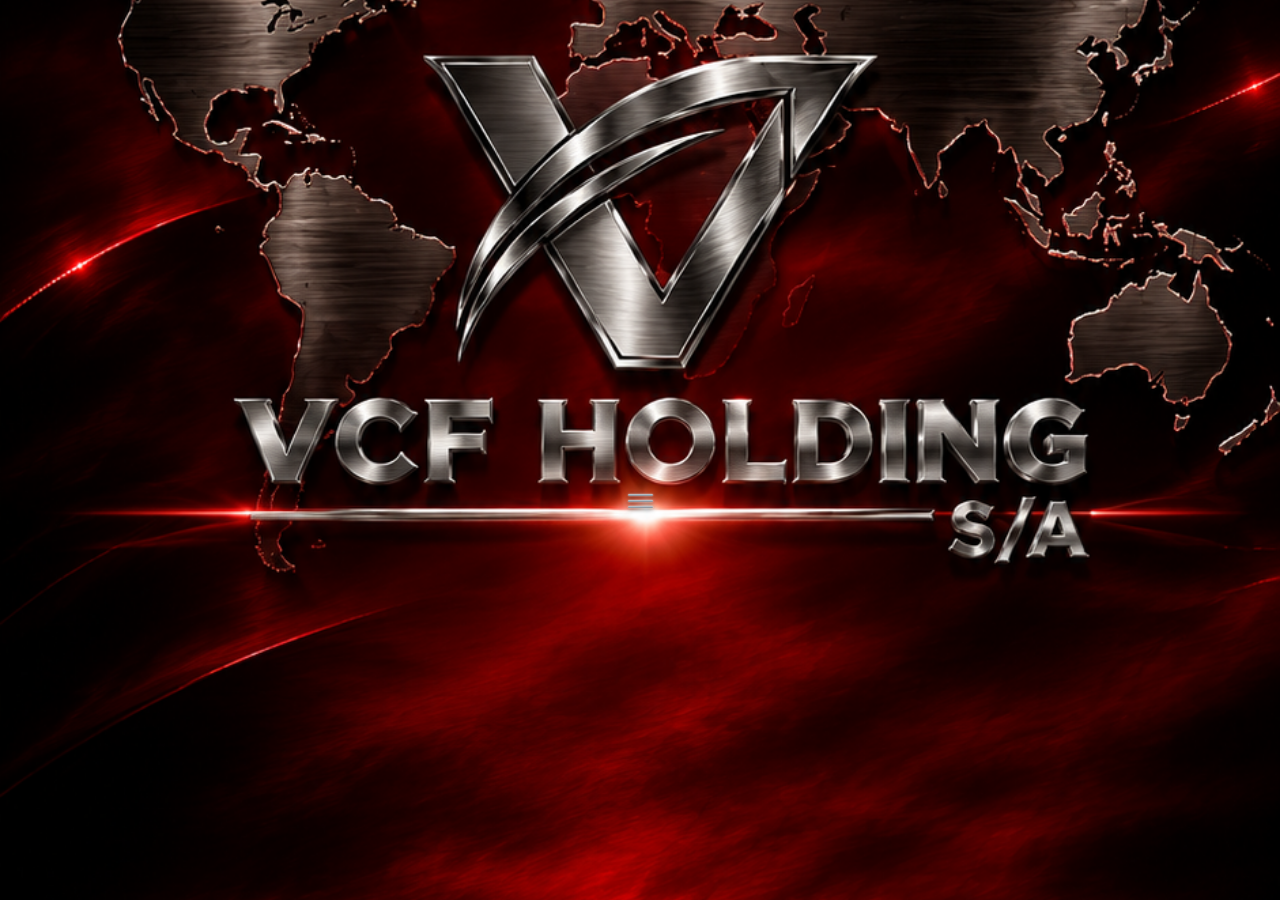
<file: index.html>
<!DOCTYPE html>
<html lang="pt-BR">
<head>
  <meta charset="UTF-8">
  <meta name="viewport" content="width=device-width, initial-scale=1.0">
  <meta name="theme-color" content="#26070f">
  <title>VCF Holding S/A</title>
  <link rel="stylesheet" href="css/style.css">
  <link rel="icon" type="image/png" href="assets/vcf-favicon.png">
</head>
<body>
  <main class="hero" id="inicio">
    <a class="menu-toggle"
       href="menu.html"
       aria-label="Abrir menu principal">
      <span></span>
      <span></span>
      <span></span>
    </a>
  </main>
</body>
</html>
</file>
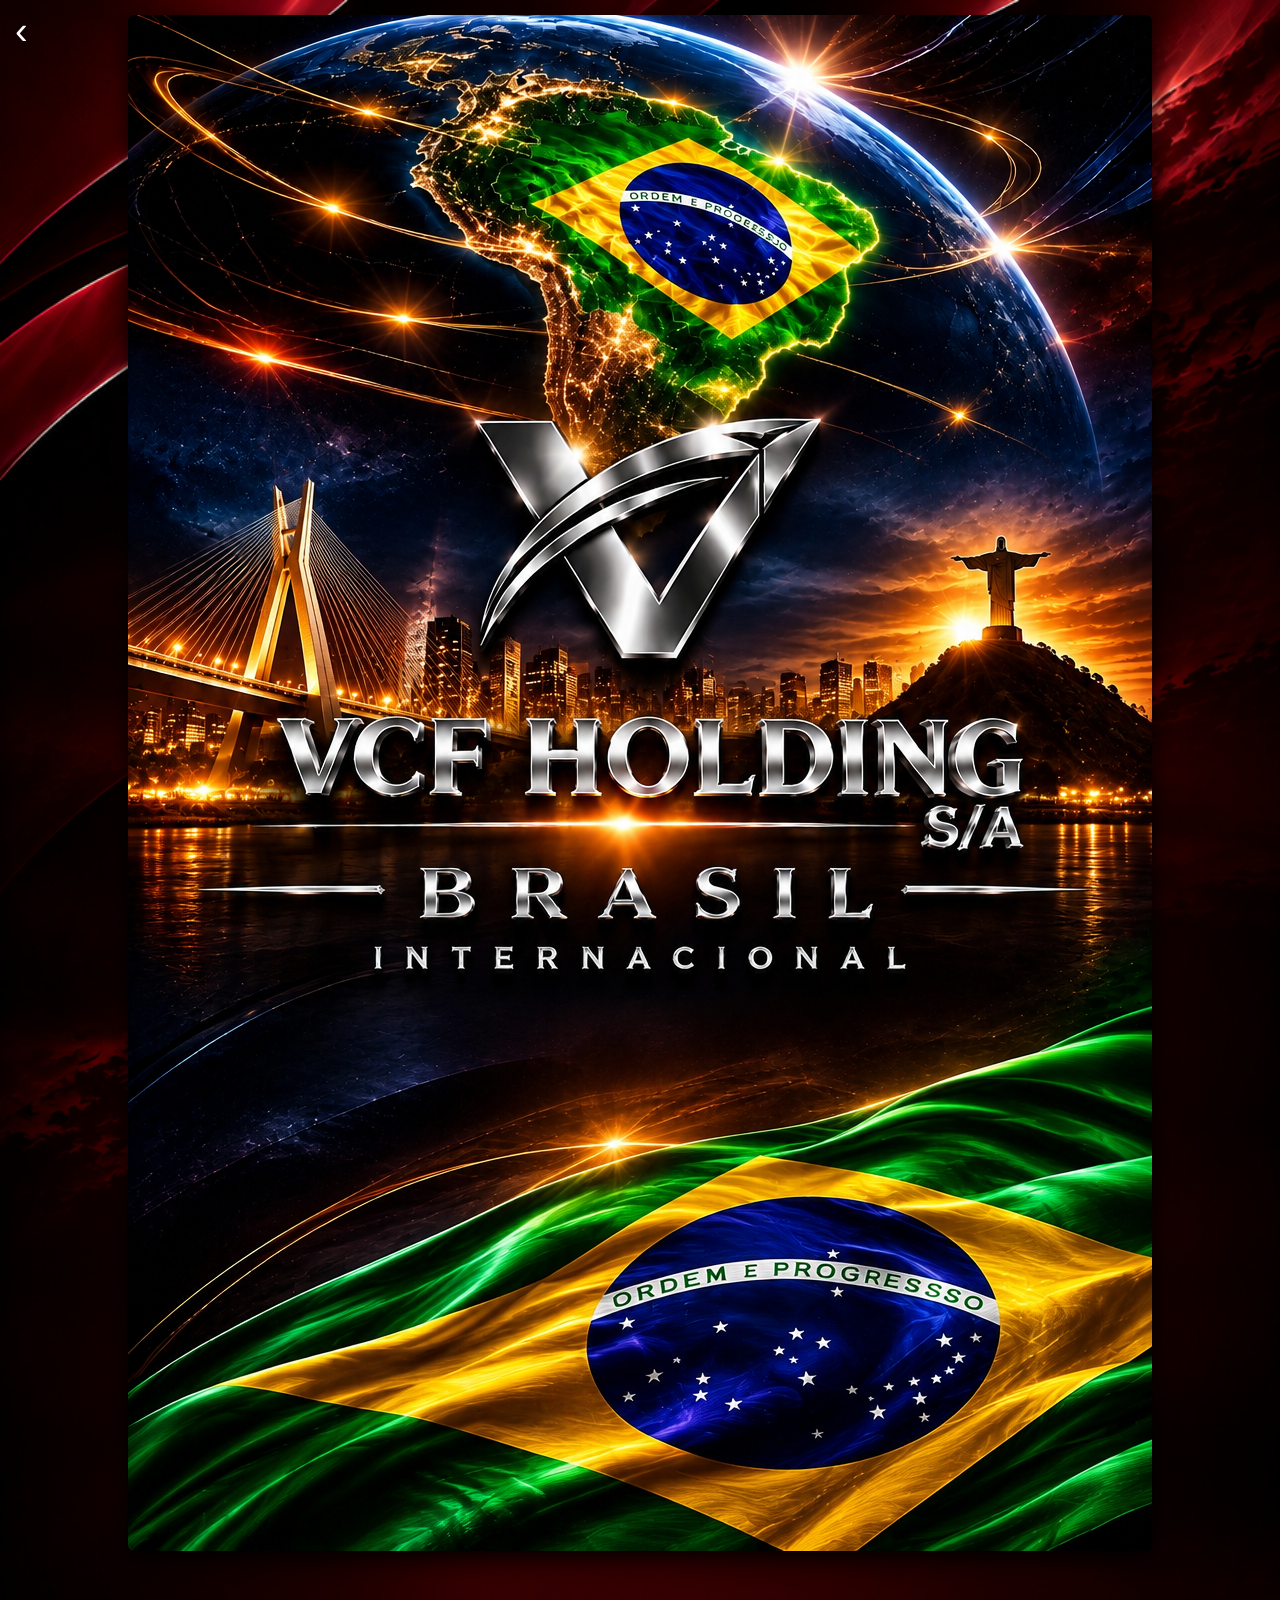
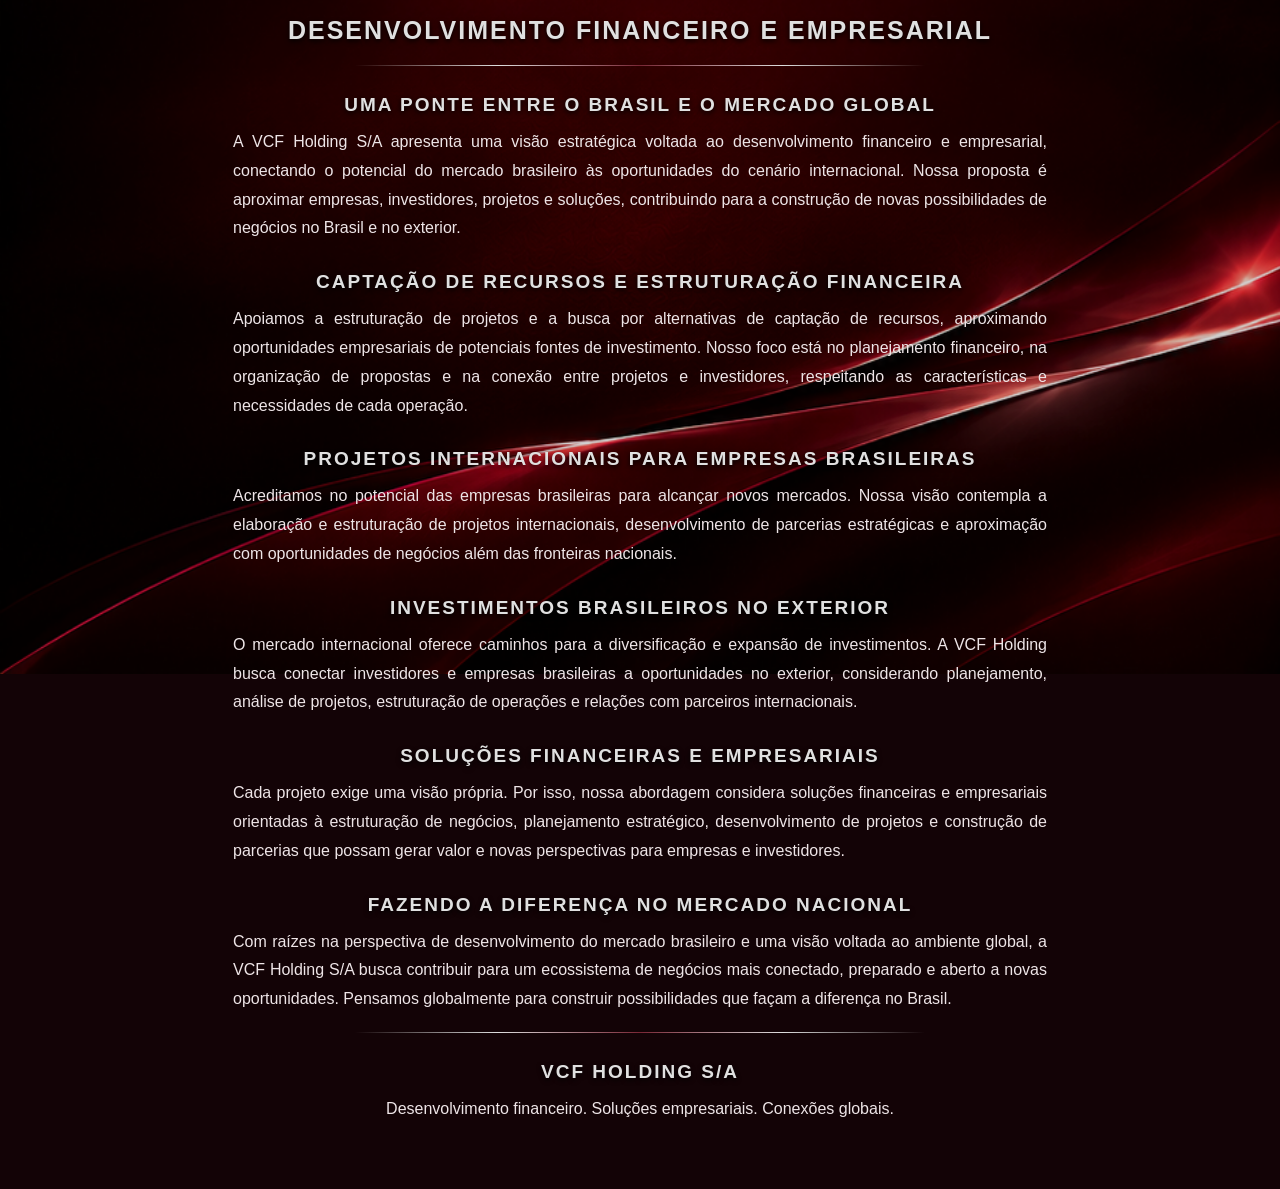
<file: brasil.html>
<!DOCTYPE html>
<html lang="pt-BR">
<head>
<meta charset="UTF-8">
<meta name="viewport" content="width=device-width, initial-scale=1.0">
<title>VCF Holding | Brasil</title>

<style>
* {
  margin: 0;
  padding: 0;
  box-sizing: border-box;
}

body {
  min-height: 100vh;
  background: #160407 url("assets/fundo-institucional.png")
    center top / cover fixed no-repeat;
  font-family: Arial, sans-serif;
  color: #eee;
}

.capa {
  display: block;
  width: 80%;
  height: auto;
  margin: 15px auto 0;
  border-radius: 6px;
  box-shadow: 0 8px 25px #000;
}

.pagina {
  min-height: 100vh;
  padding: 15px;
  background: rgba(10,0,2,.18);
}

/* SETA SIMPLES, SEM MOLDURA */
.voltar {
  position: fixed;
  top: 12px;
  left: 15px;
  z-index: 9999;
  display: block;
  color: white;
  font-size: 38px;
  line-height: 1;
  text-decoration: none;
  background: transparent;
  border: none;
  box-shadow: none;
  padding: 0;
}

.conteudo {
  max-width: 850px;
  margin: 28px auto;
  padding: 22px 18px;
  background: transparent;
}

h1, h2 {
  color: #e0e0e0;
  text-align: center;
  letter-spacing: 2px;
  text-shadow: 0 2px 5px #000;
}

h1 {
  font-size: 25px;
  margin-bottom: 20px;
}

h2 {
  font-size: 19px;
  margin: 28px 0 12px;
}

p {
  color: #eee5e7;
  font-size: 16px;
  line-height: 1.8;
  text-align: justify;
}

.linha {
  height: 1px;
  width: 70%;
  margin: 18px auto;
  background: linear-gradient(
    90deg, transparent, #ddd, #792735, #ddd, transparent
  );
}
</style>
  <link rel="icon" type="image/png" href="assets/vcf-favicon.png">
</head>

<body>

<img
  class="capa"
  src="assets/brasil-internacional.png"
  alt="VCF Holding S/A - Brasil"
>

<main class="pagina">

<a class="voltar" href="menu.html" aria-label="Voltar ao menu">‹</a>

<section class="conteudo">

<h1>DESENVOLVIMENTO FINANCEIRO E EMPRESARIAL</h1>
<div class="linha"></div>

<h2>UMA PONTE ENTRE O BRASIL E O MERCADO GLOBAL</h2>
<p>
A VCF Holding S/A apresenta uma visão estratégica voltada
ao desenvolvimento financeiro e empresarial, conectando
o potencial do mercado brasileiro às oportunidades do
cenário internacional. Nossa proposta é aproximar empresas,
investidores, projetos e soluções, contribuindo para a
construção de novas possibilidades de negócios no Brasil
e no exterior.
</p>

<h2>CAPTAÇÃO DE RECURSOS E ESTRUTURAÇÃO FINANCEIRA</h2>
<p>
Apoiamos a estruturação de projetos e a busca por
alternativas de captação de recursos, aproximando
oportunidades empresariais de potenciais fontes de
investimento. Nosso foco está no planejamento financeiro,
na organização de propostas e na conexão entre projetos
e investidores, respeitando as características e
necessidades de cada operação.
</p>

<h2>PROJETOS INTERNACIONAIS PARA EMPRESAS BRASILEIRAS</h2>
<p>
Acreditamos no potencial das empresas brasileiras para
alcançar novos mercados. Nossa visão contempla a elaboração
e estruturação de projetos internacionais, desenvolvimento
de parcerias estratégicas e aproximação com oportunidades
de negócios além das fronteiras nacionais.
</p>

<h2>INVESTIMENTOS BRASILEIROS NO EXTERIOR</h2>
<p>
O mercado internacional oferece caminhos para a
diversificação e expansão de investimentos. A VCF Holding
busca conectar investidores e empresas brasileiras a
oportunidades no exterior, considerando planejamento,
análise de projetos, estruturação de operações e relações
com parceiros internacionais.
</p>

<h2>SOLUÇÕES FINANCEIRAS E EMPRESARIAIS</h2>
<p>
Cada projeto exige uma visão própria. Por isso, nossa
abordagem considera soluções financeiras e empresariais
orientadas à estruturação de negócios, planejamento
estratégico, desenvolvimento de projetos e construção
de parcerias que possam gerar valor e novas perspectivas
para empresas e investidores.
</p>

<h2>FAZENDO A DIFERENÇA NO MERCADO NACIONAL</h2>
<p>
Com raízes na perspectiva de desenvolvimento do mercado
brasileiro e uma visão voltada ao ambiente global,
a VCF Holding S/A busca contribuir para um ecossistema
de negócios mais conectado, preparado e aberto a novas
oportunidades. Pensamos globalmente para construir
possibilidades que façam a diferença no Brasil.
</p>

<div class="linha"></div>

<h2>VCF HOLDING S/A</h2>

<p style="text-align:center">
Desenvolvimento financeiro. Soluções empresariais.
Conexões globais.
</p>

</section>
</main>

</body>
</html>
</file>
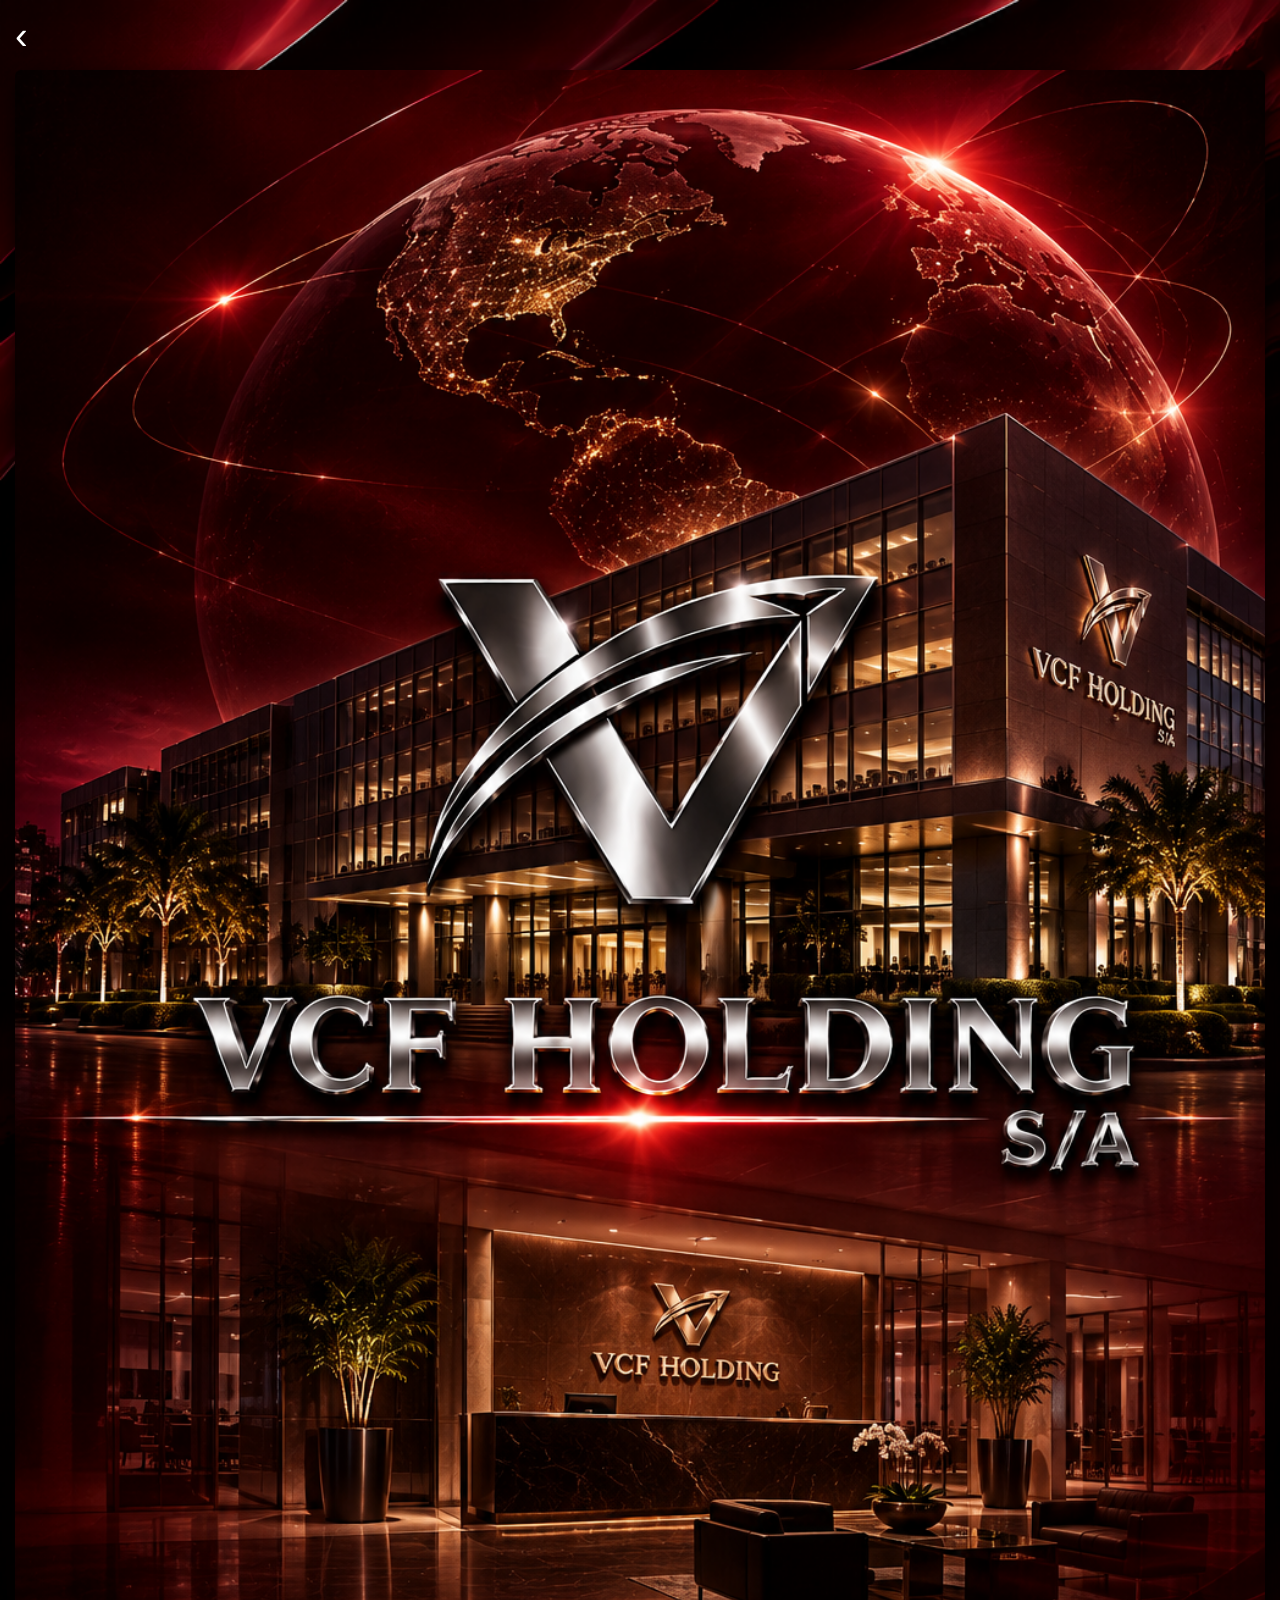
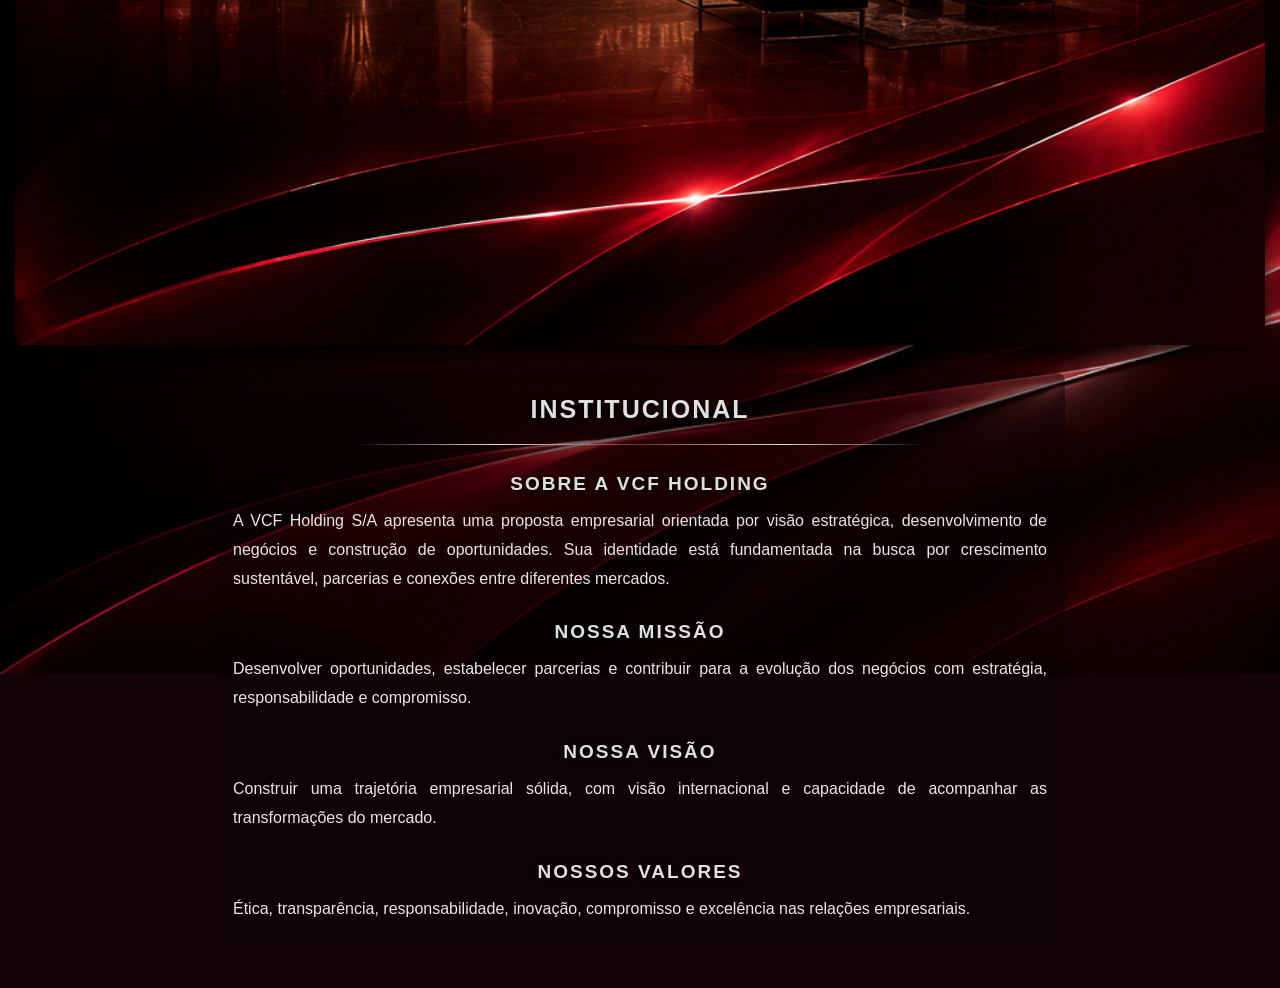
<file: institucional.html>
<!DOCTYPE html>
<html lang="pt-BR">
<head>
<meta charset="UTF-8">
<meta name="viewport" content="width=device-width, initial-scale=1.0">
<title>VCF Holding | Institucional</title>

<style>
* {
  margin: 0;
  padding: 0;
  box-sizing: border-box;
}

body {
  min-height: 100vh;
  background: #160407 url("assets/fundo-institucional.png")
  center top / cover fixed no-repeat;
  font-family: Arial, sans-serif;
  color: #eee;
}

.pagina {
  min-height: 100vh;
  padding: 15px;
  background: rgba(10,0,2,.18);
}

.voltar {
  display: block;
  color: white;
  font-size: 38px;
  text-decoration: none;
  margin-bottom: 12px;
}

.sede {
  display: block;
  width: 100%;
  height: auto;
  border-radius: 6px;
  box-shadow: 0 8px 25px #000;
}

.conteudo {
  max-width: 850px;
  margin: 28px auto;
  padding: 22px 18px;
  background: rgba(12,0,3,.48);
  border-radius: 8px;
}

h1, h2 {
  color: #e0e0e0;
  text-align: center;
  letter-spacing: 2px;
  text-shadow: 0 2px 5px #000;
}

h1 {
  font-size: 25px;
  margin-bottom: 20px;
}

h2 {
  font-size: 19px;
  margin: 28px 0 12px;
}

p {
  color: #eee5e7;
  font-size: 16px;
  line-height: 1.8;
  text-align: justify;
}

.linha {
  height: 1px;
  width: 70%;
  margin: 18px auto;
  background: linear-gradient(
    90deg, transparent, #ddd, #792735, #ddd, transparent
  );
}
</style>
  <link rel="icon" type="image/png" href="assets/vcf-favicon.png">
</head>

<body>
<main class="pagina">

<a class="voltar" href="menu.html">‹</a>

<img
  class="sede"
  src="assets/institucional-sede.png"
  alt="Sede da VCF Holding"
>

<section class="conteudo">

<h1>INSTITUCIONAL</h1>
<div class="linha"></div>

<h2>SOBRE A VCF HOLDING</h2>
<p>
A VCF Holding S/A apresenta uma proposta empresarial
orientada por visão estratégica, desenvolvimento de
negócios e construção de oportunidades. Sua identidade
está fundamentada na busca por crescimento sustentável,
parcerias e conexões entre diferentes mercados.
</p>

<h2>NOSSA MISSÃO</h2>
<p>
Desenvolver oportunidades, estabelecer parcerias e
contribuir para a evolução dos negócios com estratégia,
responsabilidade e compromisso.
</p>

<h2>NOSSA VISÃO</h2>
<p>
Construir uma trajetória empresarial sólida, com visão
internacional e capacidade de acompanhar as transformações
do mercado.
</p>

<h2>NOSSOS VALORES</h2>
<p>
Ética, transparência, responsabilidade, inovação,
compromisso e excelência nas relações empresariais.
</p>

</section>
</main>
</body>
</html>
</file>
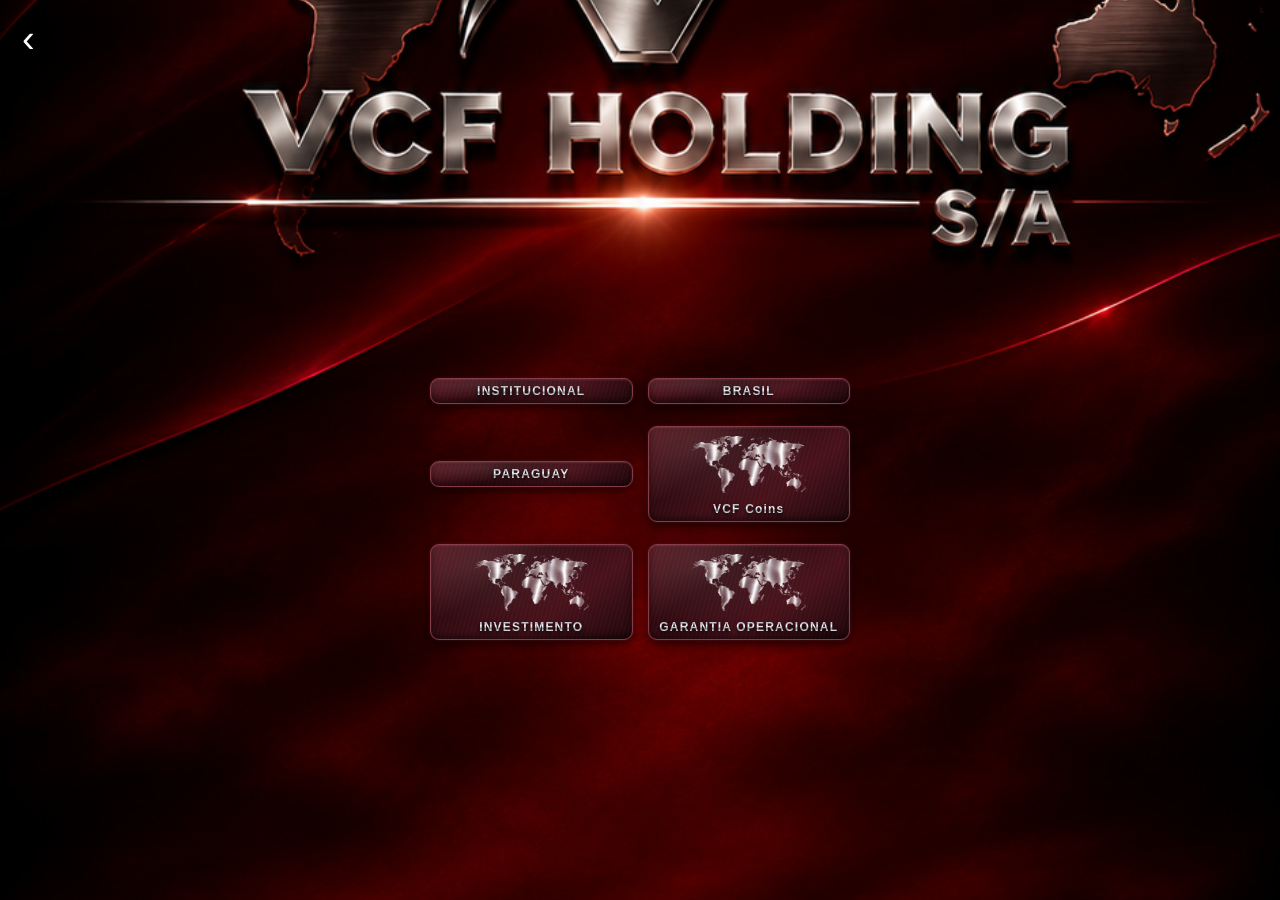
<file: menu.html>
<!DOCTYPE html>
<html lang="pt-BR">
<head>
  <meta charset="UTF-8">
  <meta name="viewport" content="width=device-width, initial-scale=1.0">
  <meta name="theme-color" content="#26070f">
  <title>Menu Principal | VCF Holding S/A</title>
  <link rel="stylesheet" href="css/menu.css">
  <link rel="icon" type="image/png" href="assets/vcf-favicon.png">
</head>
<body>
  <main class="menu-principal">

    <a class="voltar" href="index.html" aria-label="Voltar">‹</a>

    <nav class="botoes-menu" aria-label="Menu principal">

      <a class="mapa-botao" href="institucional.html" style="text-decoration:none">
        <span>INSTITUCIONAL</span>
      </a>

      <a class="mapa-botao" href="brasil.html" style="text-decoration:none">
        <span>BRASIL</span>
      </a>

      <a class="mapa-botao" href="paraguai.html" style="text-decoration:none">
        <span>PARAGUAY</span>
      </a>

      <a class="mapa-botao" href="vcf-coins.html" style="text-decoration:none !important;">
        <img src="assets/botao-mapa.png" alt="Mapa-múndi">
        <span style="text-decoration:none !important; border-bottom:0 !important;">VCF Coins</span>
      </a>

      <button class="mapa-botao" type="button">
        <img src="assets/botao-mapa.png" alt="Mapa-múndi">
        <span>INVESTIMENTO</span>
      </button>

      <button class="mapa-botao" type="button">
        <img src="assets/botao-mapa.png" alt="Mapa-múndi">
        <span>GARANTIA OPERACIONAL</span>
      </button>

    </nav>
  </main>
</body>
</html>
</file>
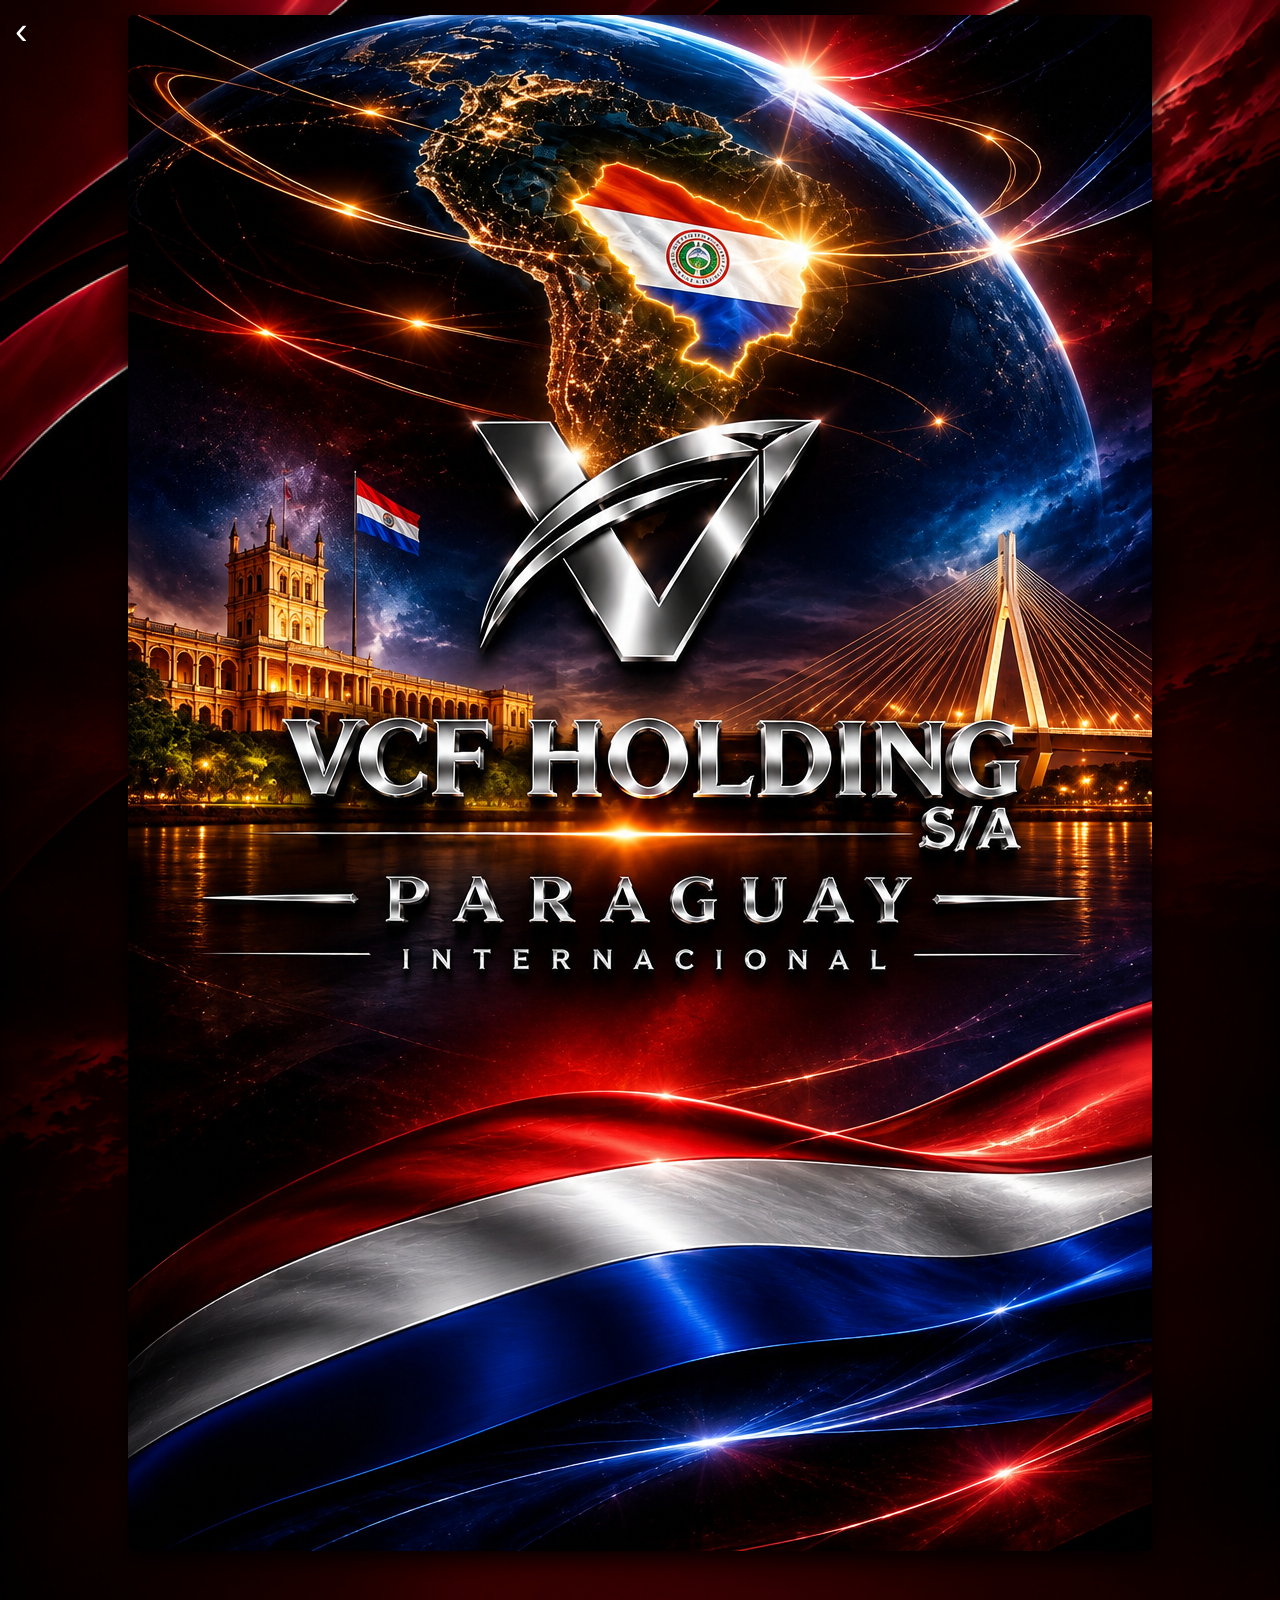
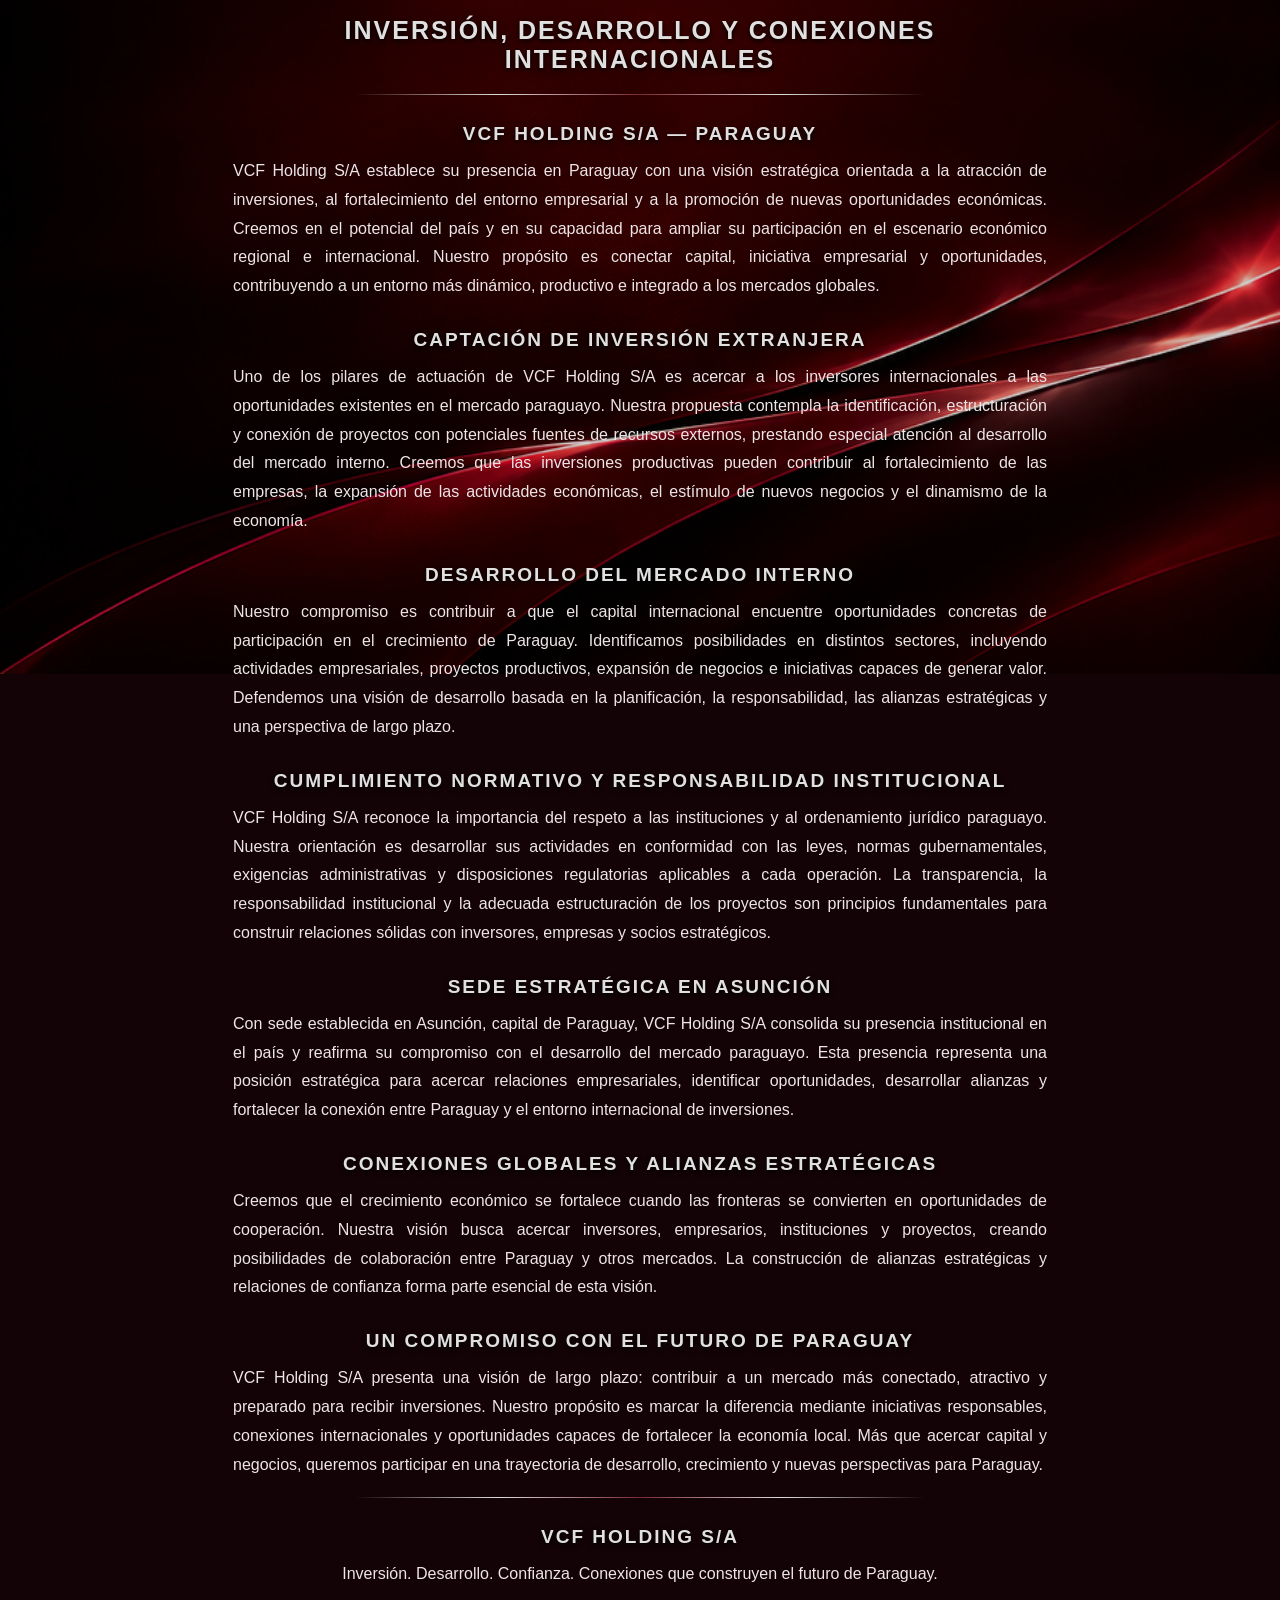
<file: paraguai.html>
<!DOCTYPE html>
<html lang="pt-BR">
<head>
<meta charset="UTF-8">
<meta name="viewport" content="width=device-width, initial-scale=1.0">
<title>VCF Holding | Paraguay</title>

<style>
* {
  margin: 0;
  padding: 0;
  box-sizing: border-box;
}

body {
  min-height: 100vh;
  background: #160407 url("assets/fundo-institucional.png")
    center top / cover fixed no-repeat;
  font-family: Arial, sans-serif;
  color: #eee;
}

.capa {
  display: block;
  width: 80%;
  height: auto;
  margin: 15px auto 0;
  border-radius: 6px;
  box-shadow: 0 8px 25px #000;
}

.pagina {
  min-height: 100vh;
  padding: 15px;
  background: rgba(10,0,2,.18);
}

.voltar {
  position: fixed;
  top: 12px;
  left: 15px;
  z-index: 9999;
  color: white;
  font-size: 38px;
  line-height: 1;
  text-decoration: none;
  background: transparent;
  border: none;
  box-shadow: none;
  padding: 0;
}

.conteudo {
  max-width: 850px;
  margin: 28px auto;
  padding: 22px 18px;
  background: transparent;
}

h1, h2 {
  color: #e0e0e0;
  text-align: center;
  letter-spacing: 2px;
  text-shadow: 0 2px 5px #000;
}

h1 {
  font-size: 25px;
  margin-bottom: 20px;
}

h2 {
  font-size: 19px;
  margin: 28px 0 12px;
}

p {
  color: #eee5e7;
  font-size: 16px;
  line-height: 1.8;
  text-align: justify;
}

.linha {
  height: 1px;
  width: 70%;
  margin: 18px auto;
  background: linear-gradient(
    90deg, transparent, #ddd, #792735, #ddd, transparent
  );
}
</style>
  <link rel="icon" type="image/png" href="assets/vcf-favicon.png">
</head>

<body>

<img class="capa"
     src="assets/paraguai-capa.png"
     alt="VCF Holding S/A - Paraguay">

<main class="pagina">

<a class="voltar" href="menu.html" aria-label="Voltar ao menu">‹</a>

<section class="conteudo">

<h1>INVERSIÓN, DESARROLLO Y CONEXIONES INTERNACIONALES</h1>
<div class="linha"></div>

<h2>VCF HOLDING S/A — PARAGUAY</h2>

<p>
VCF Holding S/A establece su presencia en Paraguay con una
visión estratégica orientada a la atracción de inversiones,
al fortalecimiento del entorno empresarial y a la promoción
de nuevas oportunidades económicas. Creemos en el potencial
del país y en su capacidad para ampliar su participación
en el escenario económico regional e internacional.
Nuestro propósito es conectar capital, iniciativa empresarial
y oportunidades, contribuyendo a un entorno más dinámico,
productivo e integrado a los mercados globales.
</p>

<h2>CAPTACIÓN DE INVERSIÓN EXTRANJERA</h2>

<p>
Uno de los pilares de actuación de VCF Holding S/A es acercar
a los inversores internacionales a las oportunidades existentes
en el mercado paraguayo. Nuestra propuesta contempla la
identificación, estructuración y conexión de proyectos con
potenciales fuentes de recursos externos, prestando especial
atención al desarrollo del mercado interno. Creemos que las
inversiones productivas pueden contribuir al fortalecimiento
de las empresas, la expansión de las actividades económicas,
el estímulo de nuevos negocios y el dinamismo de la economía.
</p>

<h2>DESARROLLO DEL MERCADO INTERNO</h2>

<p>
Nuestro compromiso es contribuir a que el capital internacional
encuentre oportunidades concretas de participación en el
crecimiento de Paraguay. Identificamos posibilidades en
distintos sectores, incluyendo actividades empresariales,
proyectos productivos, expansión de negocios e iniciativas
capaces de generar valor. Defendemos una visión de desarrollo
basada en la planificación, la responsabilidad, las alianzas
estratégicas y una perspectiva de largo plazo.
</p>

<h2>CUMPLIMIENTO NORMATIVO Y RESPONSABILIDAD INSTITUCIONAL</h2>

<p>
VCF Holding S/A reconoce la importancia del respeto a las
instituciones y al ordenamiento jurídico paraguayo. Nuestra
orientación es desarrollar sus actividades en conformidad
con las leyes, normas gubernamentales, exigencias
administrativas y disposiciones regulatorias aplicables
a cada operación. La transparencia, la responsabilidad
institucional y la adecuada estructuración de los proyectos
son principios fundamentales para construir relaciones
sólidas con inversores, empresas y socios estratégicos.
</p>

<h2>SEDE ESTRATÉGICA EN ASUNCIÓN</h2>

<p>
Con sede establecida en Asunción, capital de Paraguay,
VCF Holding S/A consolida su presencia institucional en el
país y reafirma su compromiso con el desarrollo del mercado
paraguayo. Esta presencia representa una posición estratégica
para acercar relaciones empresariales, identificar
oportunidades, desarrollar alianzas y fortalecer la conexión
entre Paraguay y el entorno internacional de inversiones.
</p>

<h2>CONEXIONES GLOBALES Y ALIANZAS ESTRATÉGICAS</h2>

<p>
Creemos que el crecimiento económico se fortalece cuando
las fronteras se convierten en oportunidades de cooperación.
Nuestra visión busca acercar inversores, empresarios,
instituciones y proyectos, creando posibilidades de
colaboración entre Paraguay y otros mercados. La construcción
de alianzas estratégicas y relaciones de confianza forma
parte esencial de esta visión.
</p>

<h2>UN COMPROMISO CON EL FUTURO DE PARAGUAY</h2>

<p>
VCF Holding S/A presenta una visión de largo plazo:
contribuir a un mercado más conectado, atractivo y preparado
para recibir inversiones. Nuestro propósito es marcar la
diferencia mediante iniciativas responsables, conexiones
internacionales y oportunidades capaces de fortalecer
la economía local. Más que acercar capital y negocios,
queremos participar en una trayectoria de desarrollo,
crecimiento y nuevas perspectivas para Paraguay.
</p>

<div class="linha"></div>

<h2>VCF HOLDING S/A</h2>

<p style="text-align:center">
Inversión. Desarrollo. Confianza.
Conexiones que construyen el futuro de Paraguay.
</p>

</section>
</main>
</body>
</html>
</file>
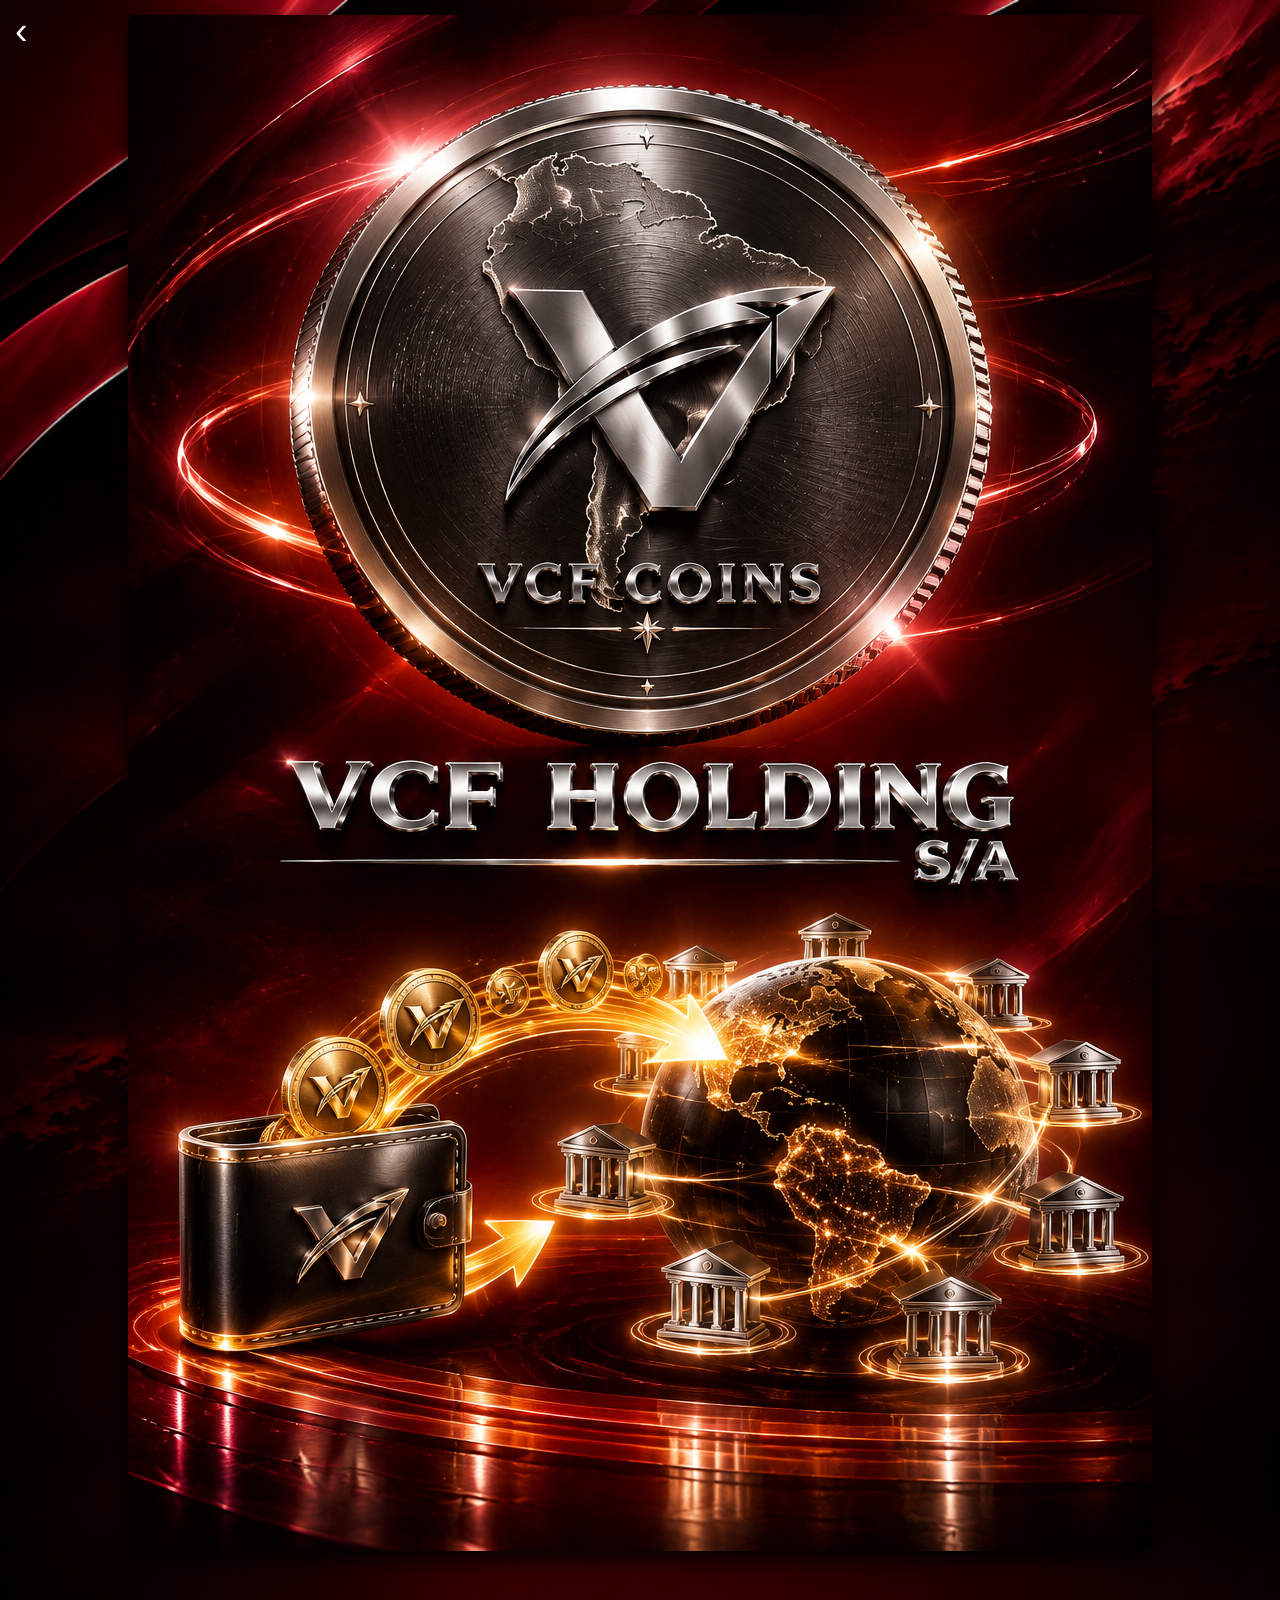
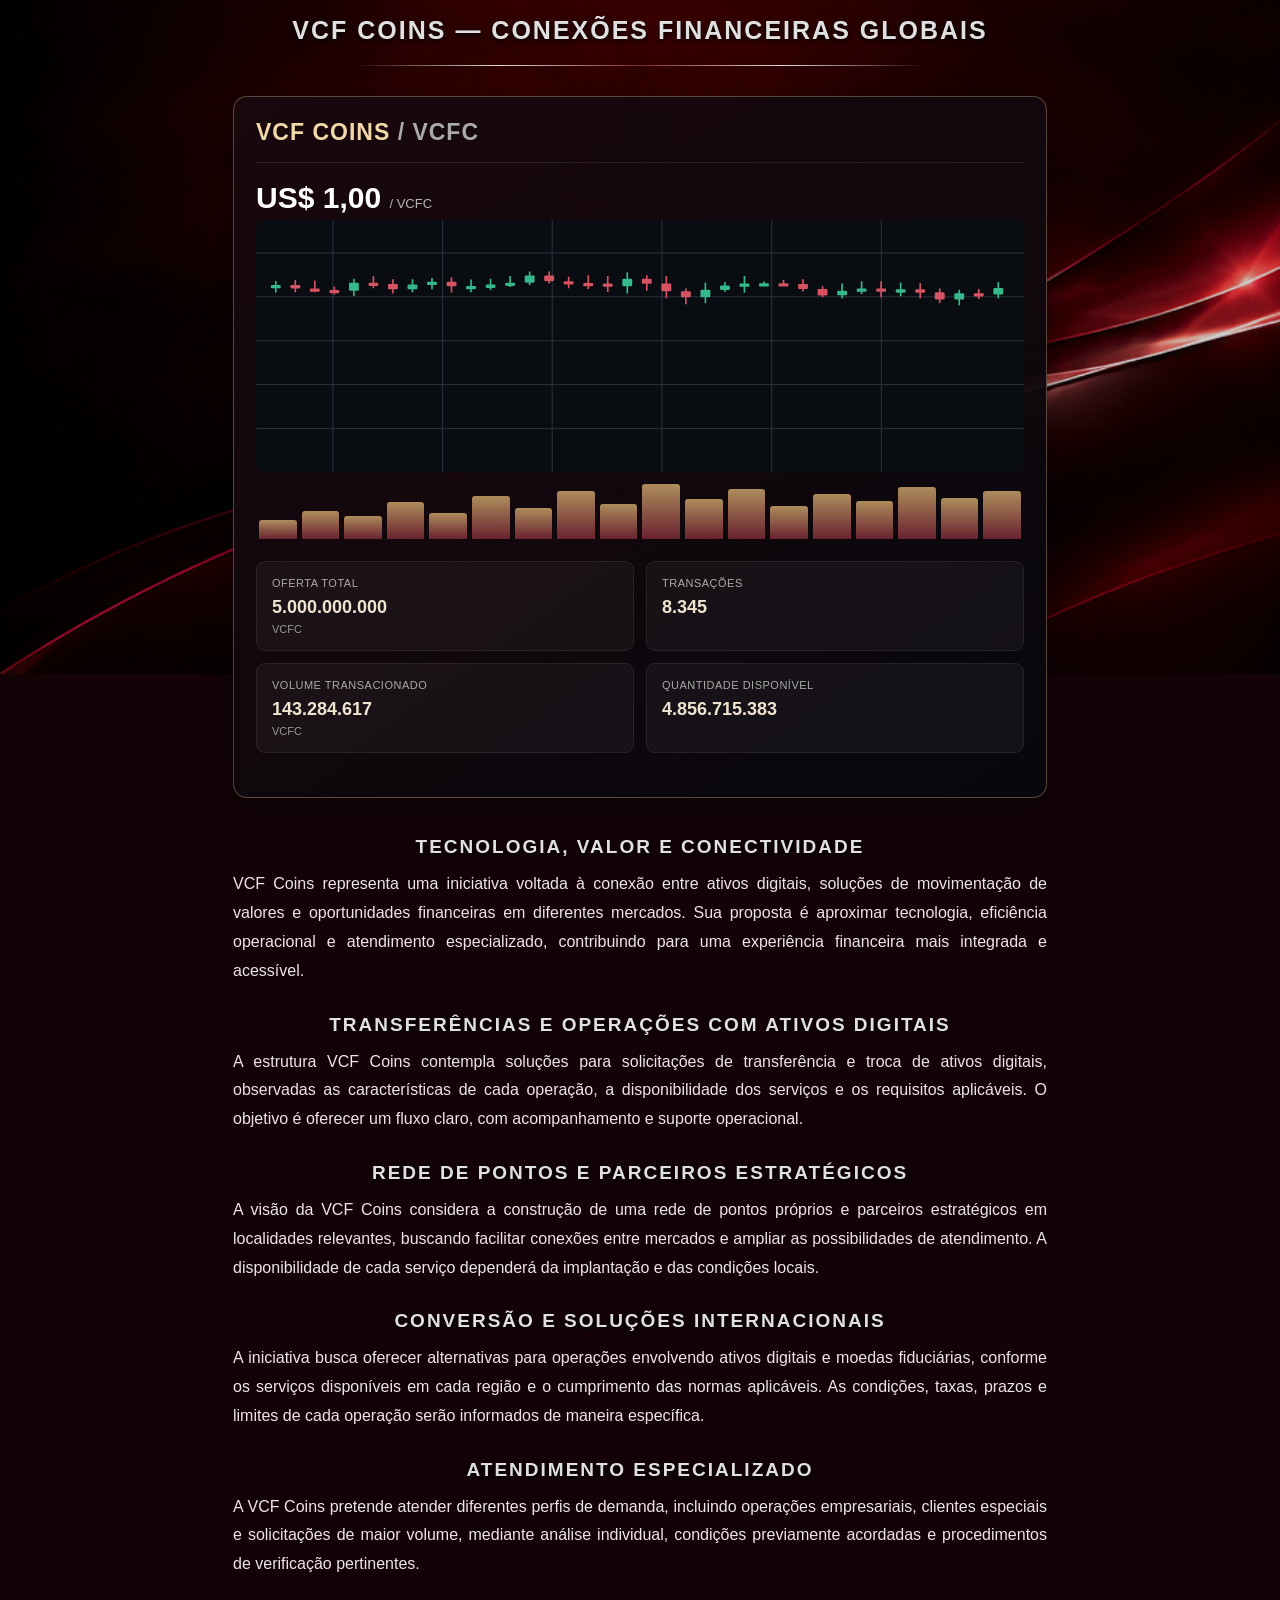
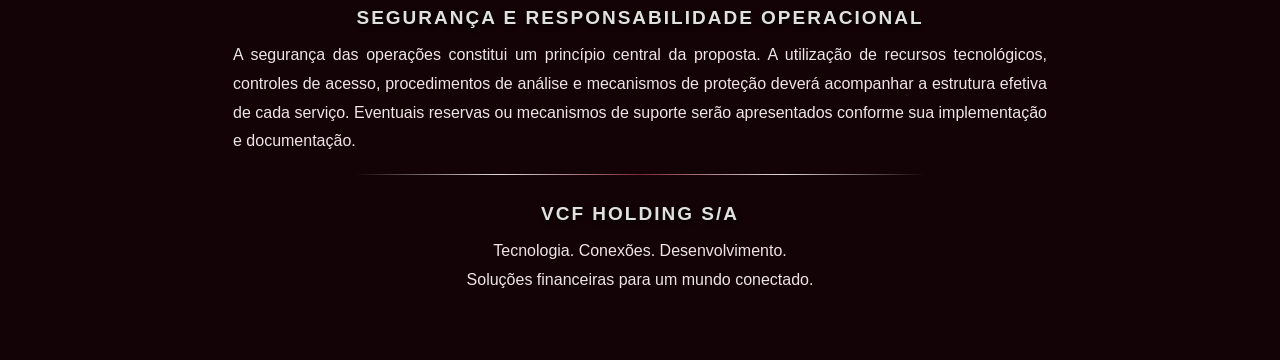
<file: vcf-coins.html>
<!DOCTYPE html>
<html lang="pt-BR">
<head>
  <meta charset="UTF-8">
  <meta name="viewport" content="width=device-width, initial-scale=1.0">
  <title>VCF Holding | VCF Coins</title>

  <style>
    * {
      margin: 0;
      padding: 0;
      box-sizing: border-box;
    }

    body {
      min-height: 100vh;
      background: #160407 url("assets/fundo-institucional.png") center top / cover fixed no-repeat;
      font-family: Arial, sans-serif;
      color: #eee;
    }

    .capa {
      display: block;
      width: 80%;
      height: auto;
      margin: 15px auto 0;
      border-radius: 6px;
      box-shadow: 0 8px 25px #000;
    }

    .pagina {
      min-height: 100vh;
      padding: 15px;
      background: rgba(10,0,2,.18);
    }

    .voltar {
      position: fixed;
      top: 12px;
      left: 15px;
      z-index: 9999;
      color: white;
      font-size: 38px;
      line-height: 1;
      text-decoration: none;
      background: transparent;
      border: none;
      box-shadow: none;
      padding: 0;
    }

    .conteudo {
      max-width: 850px;
      margin: 28px auto;
      padding: 22px 18px;
      background: transparent;
    }

    h1, h2 {
      color: #e0e0e0;
      text-align: center;
      letter-spacing: 2px;
      text-shadow: 0 2px 5px #000;
    }

    h1 {
      font-size: 25px;
      margin-bottom: 20px;
    }

    h2 {
      font-size: 19px;
      margin: 28px 0 12px;
    }

    p {
      color: #eee5e7;
      font-size: 16px;
      line-height: 1.8;
      text-align: justify;
    }

    .linha {
      height: 1px;
      width: 70%;
      margin: 18px auto;
      background: linear-gradient(90deg, transparent, #ddd, #792735, #ddd, transparent);
    }


    .market-panel {
      margin: 30px auto 38px;
      padding: 22px;
      border: 1px solid rgba(220, 190, 150, .35);
      border-radius: 14px;
      background: linear-gradient(145deg, rgba(25,8,13,.96), rgba(8,8,13,.96));
      box-shadow: 0 12px 35px rgba(0,0,0,.4);
      max-width: 100%;
    }

    .market-top {
      display: flex;
      justify-content: space-between;
      align-items: center;
      gap: 12px;
      flex-wrap: wrap;
      border-bottom: 1px solid rgba(255,255,255,.1);
      padding-bottom: 16px;
      margin-bottom: 18px;
    }

    .coin-title {
      color: #f1d9a7;
      font-size: 23px;
      font-weight: bold;
      letter-spacing: 1px;
    }

    .coin-subtitle {
      color: #aaa;
      font-size: 12px;
      margin-top: 5px;
    }

    .demo-tag {
      color: #e5c68c;
      border: 1px solid #80613c;
      border-radius: 20px;
      padding: 6px 10px;
      font-size: 10px;
      letter-spacing: 1px;
    }

    .market-price {
      color: #fff;
      font-size: 30px;
      font-weight: bold;
      margin: 14px 0 5px;
    }

    .market-price small {
      font-size: 13px;
      color: #b6b6b6;
      font-weight: normal;
    }

    .market-stats {
      display: grid;
      grid-template-columns: repeat(2, minmax(0, 1fr));
      gap: 12px;
      margin: 22px 0;
    }

    .market-stat {
      padding: 15px;
      border-radius: 9px;
      background: rgba(255,255,255,.045);
      border: 1px solid rgba(255,255,255,.07);
    }

    .market-stat span {
      display: block;
      color: #aaa;
      font-size: 11px;
      margin-bottom: 8px;
      letter-spacing: .5px;
    }

    .market-stat strong {
      display: block;
      color: #f0e4d0;
      font-size: 18px;
      overflow-wrap: anywhere;
    }

    .market-stat small {
      display: block;
      color: #999;
      font-size: 11px;
      margin-top: 5px;
    }

    .chart-title {
      color: #ddd;
      font-size: 13px;
      margin: 22px 0 10px;
      letter-spacing: 1px;
    }

    .market-chart {
      width: 100%;
      height: auto;
      display: block;
      background: rgba(0,0,0,.18);
      border-radius: 8px;
    }

    .chart-legend {
      display: flex;
      justify-content: space-between;
      color: #999;
      font-size: 10px;
      margin-top: 8px;
    }

    .volume-bars {
      display: flex;
      align-items: end;
      gap: 5px;
      height: 55px;
      margin-top: 12px;
      padding: 0 3px;
    }

    .volume-bars i {
      flex: 1;
      display: block;
      background: linear-gradient(to top, #792735, #c9a46a);
      border-radius: 3px 3px 0 0;
      opacity: .85;
    }

    .market-disclaimer {
      color: #8f8f8f;
      font-size: 10px;
      line-height: 1.5;
      text-align: center;
      margin-top: 18px;
    }

    @media (max-width: 600px) {
      .market-panel {
        padding: 14px;
      }

      .market-stats {
        gap: 8px;
      }

      .market-stat {
        padding: 12px;
      }

      .market-stat strong {
        font-size: 15px;
      }

      .coin-title {
        font-size: 20px;
      }

      .market-price {
        font-size: 27px;
      }
    }

    @media (max-width: 600px) {
      .capa {
        width: 94%;
        margin-top: 55px;
      }

      .conteudo {
        padding: 20px 8px;
      }

      h1 {
        font-size: 21px;
      }

      h2 {
        font-size: 17px;
      }

      p {
        font-size: 15px;
      }
    }
  </style>
  <link rel="icon" type="image/png" href="assets/vcf-favicon.png">
</head>

<body>
  <img class="capa" src="assets/vcf-coins-capa.png" alt="VCF Coins">

  <main class="pagina">
    <a class="voltar" href="menu.html" aria-label="Voltar ao menu">‹</a>

    <section class="conteudo">
      <h1>VCF COINS — CONEXÕES FINANCEIRAS GLOBAIS</h1>
      <div class="linha"></div>


      <section class="market-panel" aria-label="Painel demonstrativo de mercado VCF Coins">
        <div class="market-top">
          <div>
            <div class="coin-title">VCF COINS <span style="color:#aaa">/ VCFC</span></div>
          </div>
        </div>

        <div class="market-price">US$ 1,00 <small>/ VCFC</small></div>
        
<svg class="market-chart" viewBox="0 0 700 230" role="img"
     aria-label="Gráfico de candles no estilo de mercado financeiro">
  <rect width="700" height="230" fill="#090d12" rx="8"/>
  <g stroke="#26313b" stroke-width="1">
    <path d="M0 30 H700 M0 70 H700 M0 110 H700 M0 150 H700 M0 190 H700"/>
    <path d="M70 0 V230 M170 0 V230 M270 0 V230 M370 0 V230 M470 0 V230 M570 0 V230"/>
  </g>
  <g>
    <line x1="18.0" y1="55.7" x2="18.0" y2="66.0" stroke="#35b98a" stroke-width="1.5"/><rect x="13.5" y="59.3" width="9" height="3.0" fill="#35b98a" rx="1"/>
    <line x1="35.8" y1="54.7" x2="35.8" y2="65.8" stroke="#d65363" stroke-width="1.5"/><rect x="31.3" y="59.3" width="9" height="3.1" fill="#d65363" rx="1"/>
    <line x1="53.6" y1="55.2" x2="53.6" y2="65.8" stroke="#d65363" stroke-width="1.5"/><rect x="49.1" y="62.4" width="9" height="3.0" fill="#d65363" rx="1"/>
    <line x1="71.4" y1="60.8" x2="71.4" y2="67.9" stroke="#d65363" stroke-width="1.5"/><rect x="66.9" y="63.7" width="9" height="3.0" fill="#d65363" rx="1"/>
    <line x1="89.2" y1="53.6" x2="89.2" y2="69.2" stroke="#35b98a" stroke-width="1.5"/><rect x="84.7" y="57.1" width="9" height="7.4" fill="#35b98a" rx="1"/>
    <line x1="107.0" y1="51.2" x2="107.0" y2="62.2" stroke="#d65363" stroke-width="1.5"/><rect x="102.5" y="57.1" width="9" height="3.0" fill="#d65363" rx="1"/>
    <line x1="124.8" y1="54.1" x2="124.8" y2="66.9" stroke="#d65363" stroke-width="1.5"/><rect x="120.3" y="58.3" width="9" height="4.9" fill="#d65363" rx="1"/>
    <line x1="142.6" y1="53.9" x2="142.6" y2="65.8" stroke="#35b98a" stroke-width="1.5"/><rect x="138.1" y="58.8" width="9" height="4.3" fill="#35b98a" rx="1"/>
    <line x1="160.4" y1="52.9" x2="160.4" y2="63.1" stroke="#35b98a" stroke-width="1.5"/><rect x="155.9" y="56.3" width="9" height="3.0" fill="#35b98a" rx="1"/>
    <line x1="178.2" y1="52.2" x2="178.2" y2="66.1" stroke="#d65363" stroke-width="1.5"/><rect x="173.7" y="56.3" width="9" height="4.2" fill="#d65363" rx="1"/>
    <line x1="196.0" y1="54.2" x2="196.0" y2="65.9" stroke="#35b98a" stroke-width="1.5"/><rect x="191.5" y="60.2" width="9" height="3.0" fill="#35b98a" rx="1"/>
    <line x1="213.8" y1="53.5" x2="213.8" y2="63.8" stroke="#35b98a" stroke-width="1.5"/><rect x="209.3" y="58.9" width="9" height="3.0" fill="#35b98a" rx="1"/>
    <line x1="231.6" y1="51.0" x2="231.6" y2="61.0" stroke="#35b98a" stroke-width="1.5"/><rect x="227.1" y="57.1" width="9" height="3.0" fill="#35b98a" rx="1"/>
    <line x1="249.4" y1="46.9" x2="249.4" y2="59.5" stroke="#35b98a" stroke-width="1.5"/><rect x="244.9" y="50.6" width="9" height="6.5" fill="#35b98a" rx="1"/>
    <line x1="267.2" y1="47.0" x2="267.2" y2="57.8" stroke="#d65363" stroke-width="1.5"/><rect x="262.7" y="50.6" width="9" height="5.2" fill="#d65363" rx="1"/>
    <line x1="285.0" y1="51.8" x2="285.0" y2="62.3" stroke="#d65363" stroke-width="1.5"/><rect x="280.5" y="55.8" width="9" height="3.0" fill="#d65363" rx="1"/>
    <line x1="302.8" y1="50.3" x2="302.8" y2="62.9" stroke="#d65363" stroke-width="1.5"/><rect x="298.3" y="57.4" width="9" height="3.0" fill="#d65363" rx="1"/>
    <line x1="320.6" y1="51.1" x2="320.6" y2="65.7" stroke="#d65363" stroke-width="1.5"/><rect x="316.1" y="57.8" width="9" height="3.0" fill="#d65363" rx="1"/>
    <line x1="338.4" y1="47.7" x2="338.4" y2="67.1" stroke="#35b98a" stroke-width="1.5"/><rect x="333.9" y="53.6" width="9" height="6.9" fill="#35b98a" rx="1"/>
    <line x1="356.2" y1="50.3" x2="356.2" y2="64.6" stroke="#d65363" stroke-width="1.5"/><rect x="351.7" y="53.6" width="9" height="4.4" fill="#d65363" rx="1"/>
    <line x1="374.0" y1="51.0" x2="374.0" y2="71.3" stroke="#d65363" stroke-width="1.5"/><rect x="369.5" y="57.9" width="9" height="7.1" fill="#d65363" rx="1"/>
    <line x1="391.8" y1="62.5" x2="391.8" y2="76.8" stroke="#d65363" stroke-width="1.5"/><rect x="387.3" y="65.0" width="9" height="5.4" fill="#d65363" rx="1"/>
    <line x1="409.6" y1="57.0" x2="409.6" y2="75.8" stroke="#35b98a" stroke-width="1.5"/><rect x="405.1" y="63.6" width="9" height="6.8" fill="#35b98a" rx="1"/>
    <line x1="427.4" y1="56.4" x2="427.4" y2="65.3" stroke="#35b98a" stroke-width="1.5"/><rect x="422.9" y="59.8" width="9" height="3.9" fill="#35b98a" rx="1"/>
    <line x1="445.2" y1="51.1" x2="445.2" y2="66.3" stroke="#35b98a" stroke-width="1.5"/><rect x="440.7" y="57.9" width="9" height="3.0" fill="#35b98a" rx="1"/>
    <line x1="463.0" y1="56.0" x2="463.0" y2="60.4" stroke="#35b98a" stroke-width="1.5"/><rect x="458.5" y="57.6" width="9" height="3.0" fill="#35b98a" rx="1"/>
    <line x1="480.8" y1="54.7" x2="480.8" y2="60.2" stroke="#d65363" stroke-width="1.5"/><rect x="476.3" y="57.6" width="9" height="3.0" fill="#d65363" rx="1"/>
    <line x1="498.6" y1="53.9" x2="498.6" y2="65.2" stroke="#d65363" stroke-width="1.5"/><rect x="494.1" y="58.4" width="9" height="4.6" fill="#d65363" rx="1"/>
    <line x1="516.4" y1="60.4" x2="516.4" y2="70.5" stroke="#d65363" stroke-width="1.5"/><rect x="511.9" y="63.0" width="9" height="5.8" fill="#d65363" rx="1"/>
    <line x1="534.2" y1="57.9" x2="534.2" y2="71.4" stroke="#35b98a" stroke-width="1.5"/><rect x="529.7" y="64.5" width="9" height="4.2" fill="#35b98a" rx="1"/>
    <line x1="552.0" y1="55.8" x2="552.0" y2="67.4" stroke="#35b98a" stroke-width="1.5"/><rect x="547.5" y="62.5" width="9" height="3.0" fill="#35b98a" rx="1"/>
    <line x1="569.8" y1="55.8" x2="569.8" y2="70.5" stroke="#d65363" stroke-width="1.5"/><rect x="565.3" y="62.5" width="9" height="3.0" fill="#d65363" rx="1"/>
    <line x1="587.6" y1="57.0" x2="587.6" y2="69.5" stroke="#35b98a" stroke-width="1.5"/><rect x="583.1" y="63.2" width="9" height="3.0" fill="#35b98a" rx="1"/>
    <line x1="605.4" y1="57.6" x2="605.4" y2="71.6" stroke="#d65363" stroke-width="1.5"/><rect x="600.9" y="63.2" width="9" height="3.0" fill="#d65363" rx="1"/>
    <line x1="623.2" y1="62.5" x2="623.2" y2="75.7" stroke="#d65363" stroke-width="1.5"/><rect x="618.7" y="65.9" width="9" height="6.6" fill="#d65363" rx="1"/>
    <line x1="641.0" y1="63.5" x2="641.0" y2="77.6" stroke="#35b98a" stroke-width="1.5"/><rect x="636.5" y="66.8" width="9" height="5.7" fill="#35b98a" rx="1"/>
    <line x1="658.8" y1="63.0" x2="658.8" y2="72.0" stroke="#d65363" stroke-width="1.5"/><rect x="654.3" y="66.8" width="9" height="3.0" fill="#d65363" rx="1"/>
    <line x1="676.6" y1="56.5" x2="676.6" y2="71.4" stroke="#35b98a" stroke-width="1.5"/><rect x="672.1" y="61.9" width="9" height="5.9" fill="#35b98a" rx="1"/>
  </g>
  <g fill="#71808d" font-size="10">
    <text x="8" y="222"> </text>
    <text x="615" y="222"> </text>
  </g>
</svg>

        <div class="volume-bars" aria-hidden="true">
          <i style="height:35%"></i><i style="height:52%"></i><i style="height:43%"></i>
          <i style="height:68%"></i><i style="height:48%"></i><i style="height:78%"></i>
          <i style="height:57%"></i><i style="height:88%"></i><i style="height:65%"></i>
          <i style="height:100%"></i><i style="height:73%"></i><i style="height:91%"></i>
          <i style="height:61%"></i><i style="height:82%"></i><i style="height:70%"></i>
          <i style="height:96%"></i><i style="height:75%"></i><i style="height:87%"></i>
        </div>

        <div class="market-stats">
          <div class="market-stat">
            <span>OFERTA TOTAL</span>
            <strong>5.000.000.000</strong>
            <small>VCFC</small>
          </div>
          <div class="market-stat">
            <span>TRANSAÇÕES</span>
            <strong>8.345</strong>
          </div>
          <div class="market-stat">
            <span>VOLUME TRANSACIONADO</span>
            <strong>143.284.617</strong>
            <small>VCFC</small>
          </div>
          <div class="market-stat">
            <span>QUANTIDADE DISPONÍVEL</span>
            <strong>4.856.715.383</strong>
          </div>
        </div>
      </section>

      <h2>TECNOLOGIA, VALOR E CONECTIVIDADE</h2>
      <p>
        VCF Coins representa uma iniciativa voltada à conexão entre ativos digitais,
        soluções de movimentação de valores e oportunidades financeiras em diferentes
        mercados. Sua proposta é aproximar tecnologia, eficiência operacional e
        atendimento especializado, contribuindo para uma experiência financeira
        mais integrada e acessível.
      </p>

      <h2>TRANSFERÊNCIAS E OPERAÇÕES COM ATIVOS DIGITAIS</h2>
      <p>
        A estrutura VCF Coins contempla soluções para solicitações de transferência
        e troca de ativos digitais, observadas as características de cada operação,
        a disponibilidade dos serviços e os requisitos aplicáveis. O objetivo é
        oferecer um fluxo claro, com acompanhamento e suporte operacional.
      </p>

      <h2>REDE DE PONTOS E PARCEIROS ESTRATÉGICOS</h2>
      <p>
        A visão da VCF Coins considera a construção de uma rede de pontos próprios
        e parceiros estratégicos em localidades relevantes, buscando facilitar
        conexões entre mercados e ampliar as possibilidades de atendimento.
        A disponibilidade de cada serviço dependerá da implantação e das condições
        locais.
      </p>

      <h2>CONVERSÃO E SOLUÇÕES INTERNACIONAIS</h2>
      <p>
        A iniciativa busca oferecer alternativas para operações envolvendo ativos
        digitais e moedas fiduciárias, conforme os serviços disponíveis em cada
        região e o cumprimento das normas aplicáveis. As condições, taxas, prazos
        e limites de cada operação serão informados de maneira específica.
      </p>

      <h2>ATENDIMENTO ESPECIALIZADO</h2>
      <p>
        A VCF Coins pretende atender diferentes perfis de demanda, incluindo
        operações empresariais, clientes especiais e solicitações de maior volume,
        mediante análise individual, condições previamente acordadas e procedimentos
        de verificação pertinentes.
      </p>

      <h2>SEGURANÇA E RESPONSABILIDADE OPERACIONAL</h2>
      <p>
        A segurança das operações constitui um princípio central da proposta.
        A utilização de recursos tecnológicos, controles de acesso, procedimentos
        de análise e mecanismos de proteção deverá acompanhar a estrutura efetiva
        de cada serviço. Eventuais reservas ou mecanismos de suporte serão
        apresentados conforme sua implementação e documentação.
      </p>

      <div class="linha"></div>

      <h2>VCF HOLDING S/A</h2>
      <p style="text-align:center">
        Tecnologia. Conexões. Desenvolvimento.<br>
        Soluções financeiras para um mundo conectado.
      </p>
    </section>
  </main>
</body>
</html>
</file>
<file: css/style.css>
* {
    margin: 0;
    padding: 0;
    box-sizing: border-box;
}

html, body {
    width: 100%;
    min-height: 100%;
    margin: 0;
    padding: 0;
}

body {
    overflow: hidden;
    background: #160507;
}

.hero {
    position: fixed;
    inset: 0;
    width: auto;
    height: auto;

    background-color: #160507;
    background-image: url("../assets/fundo-inicial.png");
    background-size: cover;
    background-position: center center;
    background-repeat: no-repeat;
}

.menu-toggle {
    position: absolute;
    top: 54%;
    left: 50%;
    transform: translateX(-50%);
    z-index: 10;

    width: 36px;
    height: 30px;

    display: flex;
    flex-direction: column;
    justify-content: center;
    align-items: center;
    gap: 4px;

    border: none;
    background: transparent;
    cursor: pointer;
}

.menu-toggle span {
    display: block;
    width: 22px;
    height: 2px;
    background: white;
    border-radius: 5px;
}

.navigation {
    display: none;
    position: absolute;
    z-index: 11;
    top: 68%;
    left: 50%;
    transform: translateX(-50%);

    padding: 18px;
    min-width: 190px;

    background: rgba(25, 4, 10, .96);
    border: 1px solid rgba(210, 190, 190, .5);
    border-radius: 8px;
}

.navigation.active {
    display: flex;
    flex-direction: column;
    gap: 20px;
}

.navigation a {
    color: white;
    text-decoration: none;
    font-family: Arial, sans-serif;
    font-size: 13px;
    letter-spacing: 1.5px;
}

/* MENU CROMADO VCF HOLDING */
.menu-toggle span {
    width: 25px;
    height: 2px;
    border-radius: 3px;

    background: linear-gradient(
        180deg,
        #ffffff 0%,
        #d9dce0 18%,
        #777e87 38%,
        #f8f8f8 52%,
        #858b94 72%,
        #ffffff 100%
    );

    box-shadow:
        0 0 2px rgba(255,255,255,.8),
        0 1px 4px rgba(0,0,0,.8);
}
</file>
<file: css/menu.css>
* {
  margin: 0;
  padding: 0;
  box-sizing: border-box;
}

html, body {
  width: 100%;
  min-height: 100%;
}

body {
  overflow: hidden;
  background: #160507;
  font-family: Arial, sans-serif;
}

.menu-principal {
  position: fixed;
  inset: 0;
  background-color: #160507;
  background-image: url("../assets/fundo-menu.png");
  background-size: cover;
  background-position: center;
  background-repeat: no-repeat;
}

.voltar {
  position: absolute;
  top: 18px;
  left: 22px;
  color: white;
  font-size: 38px;
  text-decoration: none;
  z-index: 10;
}

.botoes-menu {
  position: absolute;
  top: 42%;
  left: 50%;
  transform: translateX(-50%);

  width: min(92%, 420px);

  display: grid;
  grid-template-columns: repeat(2, minmax(0, 1fr));

  gap: 22px 15px;
  justify-items: center;
  align-items: center;
}

.mapa-botao {
  width: 100%;
  padding: 5px;
  border: none;
  background: transparent;

  display: flex;
  flex-direction: column;
  align-items: center;
  justify-content: center;
  gap: 5px;

  cursor: pointer;
}

.mapa-botao img {
  display: block;
  width: 100%;
  max-width: 115px;
  height: 65px;
  object-fit: contain;
  mix-blend-mode: screen;
  filter: drop-shadow(0 2px 3px rgba(0,0,0,.7));
  transition: transform .2s ease;
}

.mapa-botao span {
  font-size: 12px;
  font-weight: 700;
  letter-spacing: 1.2px;
  text-align: center;

  background: linear-gradient(
    180deg,
    #ffffff,
    #aeb5bd 30%,
    #ffffff 50%,
    #707984 75%,
    #f5f6f7
  );

  background-clip: text;
  -webkit-background-clip: text;
  -webkit-text-fill-color: transparent;

  filter: drop-shadow(0 2px 2px #000);
}

.mapa-botao:active img {
  transform: scale(.96);
}

@media (max-width: 600px) {
  .botoes-menu {
    top: 42%;
    width: 94%;
    gap: 18px 10px;
  }

  .mapa-botao img {
    max-width: 100px;
    height: 55px;
  }

  .mapa-botao span {
    font-size: 11px;
  }
}

/* POSICIONAMENTO DOS BOTOES ORIGINAIS */
@media (max-width: 600px) {
  .menu-principal {
    align-items: initial;
    justify-content: initial;
  }

  .botoes-menu {
    position: absolute;
    top: 47%;
    left: 50%;
    transform: translateX(-50%);
    width: 92%;
    display: grid;
    grid-template-columns: repeat(2, 1fr);
    justify-items: center;
    align-items: center;
    gap: 18px 12px;
    padding: 0;
  }

  .mapa-botao {
    width: 100%;
  }
}

/* VCF HOLDING - MENU PREMIUM TOM SOBRE TOM */

@media (max-width: 600px) {

  .botoes-menu {
    position: absolute;
    top: 43%;
    left: 50%;
    transform: translateX(-50%);
    width: 94%;

    display: grid;
    grid-template-columns: repeat(2, 1fr);

    justify-items: center;
    align-items: center;

    gap: 34px 18px;
    padding: 0;
  }

  /* Retira somente os mapas dos botões */
  .mapa-botao img {
    display: none !important;
  }

  /* Escrita vinho metálico */
  .mapa-botao span {
    font-size: 13px;
    font-weight: 800;
    letter-spacing: 1.5px;
    text-align: center;

    background: linear-gradient(
      180deg,
      #863b42 0%,
      #64232a 35%,
      #b5a9aa 48%,
      #743039 53%,
      #49151c 100%
    );

    background-clip: text;
    -webkit-background-clip: text;
    -webkit-text-fill-color: transparent;

    filter: drop-shadow(0 1px 2px #080102);
  }

  .mapa-botao {
    width: 100%;
    min-height: 34px;
    padding: 5px;

    background: transparent;
    border: none;

    display: flex;
    align-items: center;
    justify-content: center;
  }

}


/* AUMENTAR OS NOMES DO MENU */
@media (max-width: 600px) {
  .mapa-botao span {
    font-size: 17px !important;
    font-weight: 900;
    letter-spacing: 1.2px;
  }

  .botoes-menu {
    gap: 38px 12px;
  }
}


/* BOTOES PREMIUM VCF HOLDING */
@media (max-width: 600px) {

  .mapa-botao {
    width: 100%;
    min-height: 58px;
    padding: 12px 5px;

    background: linear-gradient(
      145deg,
      #181818,
      #050505 55%,
      #111111
    );

    border: 1px solid #aeb4b9;
    border-radius: 7px;

    box-shadow:
      inset 0 1px 2px rgba(255,255,255,0.13),
      0 0 4px rgba(190,200,210,0.25),
      0 3px 8px rgba(0,0,0,0.7);

    display: flex;
    align-items: center;
    justify-content: center;
  }

  .mapa-botao span {
    font-size: 17px !important;
    font-weight: 900;
    letter-spacing: 1.2px;
  }

  .mapa-botao:active {
    border-color: #ffffff;
    box-shadow:
      inset 0 0 8px rgba(200,200,200,0.2),
      0 0 7px rgba(200,200,200,0.4);
  }
}


/* LETRAS CROMADAS VCF HOLDING */
@media (max-width: 600px) {

  .mapa-botao span {
    background: linear-gradient(
      180deg,
      #ffffff 0%,
      #c8cdd2 12%,
      #ffffff 24%,
      #747b82 38%,
      #f9fbff 49%,
      #aeb5bc 62%,
      #ffffff 76%,
      #737a82 88%,
      #e9edf0 100%
    ) !important;

    background-size: 100% 100%;
    background-clip: text !important;
    -webkit-background-clip: text !important;
    -webkit-text-fill-color: transparent !important;

    font-size: 17px !important;
    font-weight: 900 !important;
    letter-spacing: 1.2px;

    filter:
      drop-shadow(0 1px 0 #ffffff)
      drop-shadow(0 2px 2px #000000);
  }

}

/* VCF HOLDING - VINHO METALIZADO ESCOVADO */

@media (max-width: 600px) {

  .mapa-botao {
    background:
      repeating-linear-gradient(
        180deg,
        rgba(255,255,255,0.055) 0px,
        rgba(255,255,255,0.015) 1px,
        rgba(0,0,0,0.10) 2px,
        transparent 3px,
        transparent 5px
      ),
      linear-gradient(
        145deg,
        #9b343f 0%,
        #681923 25%,
        #8c2935 48%,
        #481018 72%,
        #771e2b 100%
      ) !important;

    border: 1px solid #d5d9dd !important;
    border-radius: 7px;

    box-shadow:
      inset 0 1px 3px rgba(255,255,255,0.35),
      inset 0 -3px 6px rgba(0,0,0,0.45),
      0 0 5px rgba(210,215,220,0.35),
      0 3px 8px rgba(0,0,0,0.65);
  }

}

/* VCF HOLDING - COURO EXECUTIVO PREMIUM */

.mapa-botao {
  background:
    radial-gradient(ellipse at 25% 20%,
      rgba(255,255,255,.09), transparent 55%),
    repeating-linear-gradient(
      105deg,
      rgba(255,255,255,.018) 0px,
      rgba(255,255,255,.018) 1px,
      transparent 2px,
      transparent 4px
    ),
    linear-gradient(
      145deg,
      #54151e 0%,
      #310a10 35%,
      #49121b 65%,
      #20070b 100%
    ) !important;

  border: 1px solid #92999e !important;
  border-radius: 9px;

  box-shadow:
    inset 0 2px 5px rgba(255,255,255,.12),
    inset 0 -4px 8px rgba(0,0,0,.55),
    0 3px 9px rgba(0,0,0,.65);
}

/* Letras cromadas preservadas */
.mapa-botao span {
  color: transparent;
  background: linear-gradient(
    180deg,
    #ffffff 0%,
    #aeb5bc 22%,
    #ffffff 42%,
    #858d95 62%,
    #f8f9fa 82%,
    #b5bbc1 100%
  ) !important;

  background-clip: text !important;
  -webkit-background-clip: text !important;
  -webkit-text-fill-color: transparent !important;
}

/* CONTORNO CROMADO VINHO */
.mapa-botao {
  border: 1px solid #853b48 !important;
  box-shadow:
    inset 0 1px 2px rgba(255,190,195,.16),
    inset 0 -3px 6px rgba(0,0,0,.55),
    0 0 3px rgba(130,35,52,.45),
    0 3px 9px rgba(0,0,0,.65) !important;
}


/* VCF Coins: remover sublinhado do texto */
.mapa-botao,
.mapa-botao:hover,
.mapa-botao:focus,
.mapa-botao:active,
.mapa-botao:visited {
  text-decoration: none !important;
}

a.mapa-botao {
  text-decoration: none !important;
}

a.mapa-botao span {
  text-decoration: none !important;
  border-bottom: none !important;
  box-shadow: none !important;
}

/* Novo fundo oficial do menu VCF Holding */
body {
  background: #160407 url("../assets/fundo-menu.png") center top / 100% 100% fixed no-repeat !important;
  background-color: #160407 !important;
}
</file>
